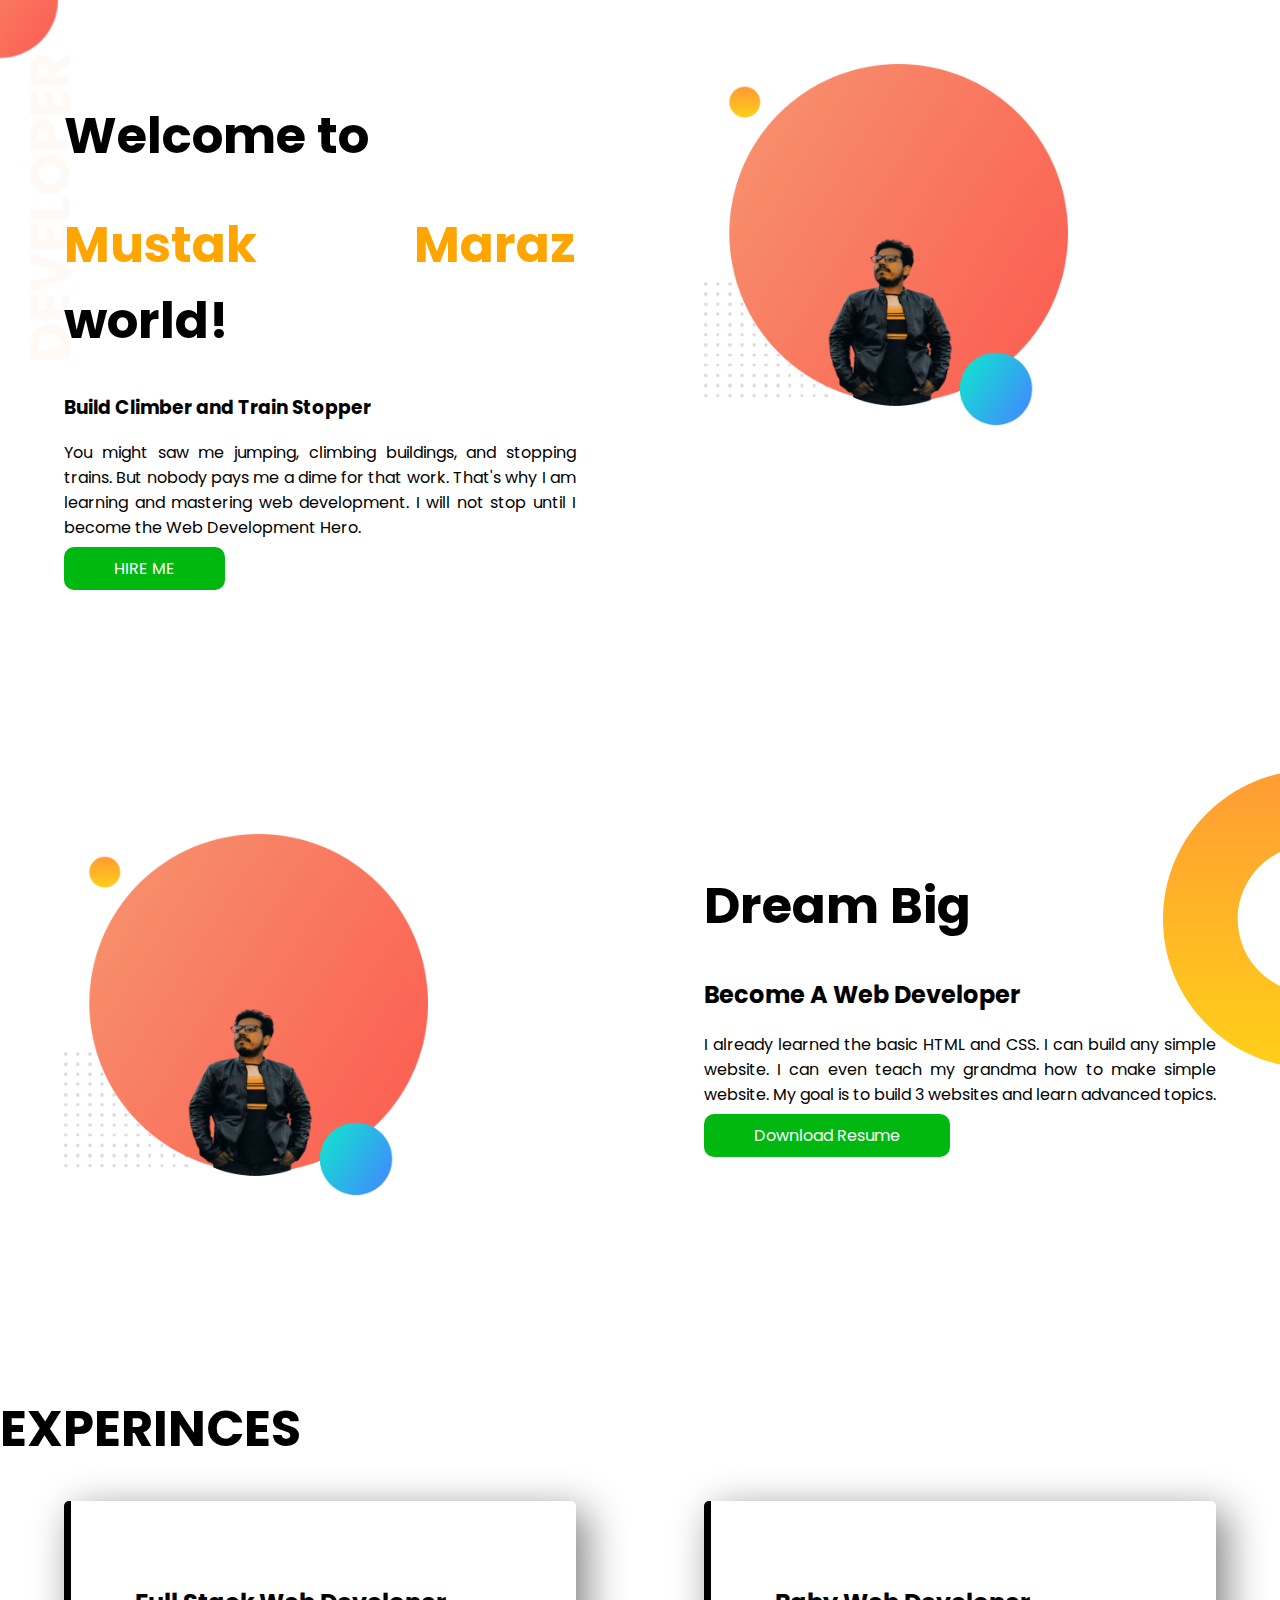
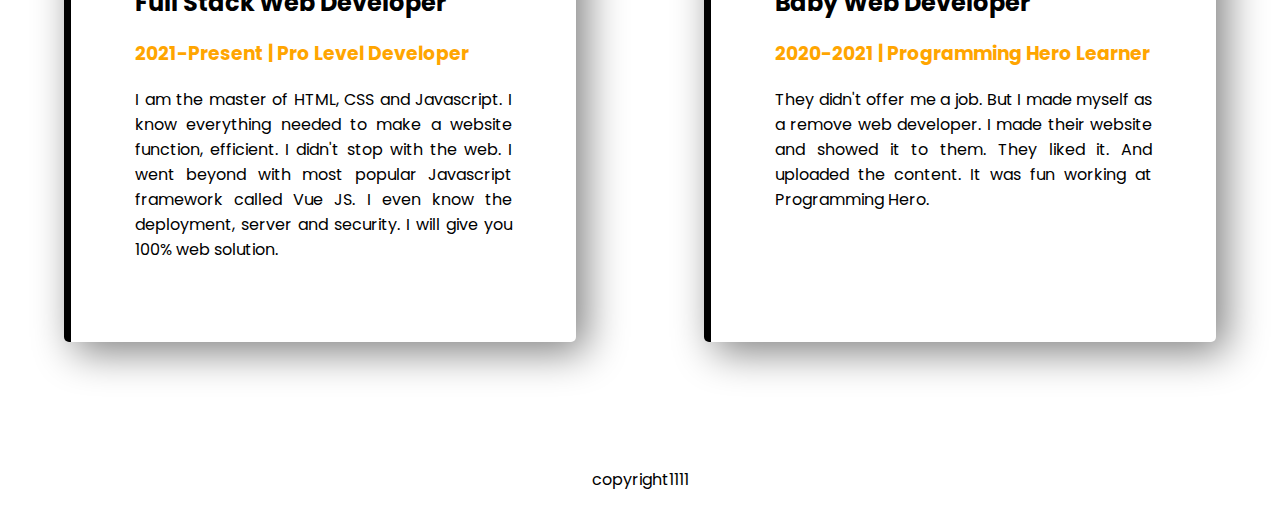
<file: index.html>
<!DOCTYPE html>
<html lang="en">
<head>
         <meta charset="UTF-8">
    <meta http-equiv="X-UA-Compatible" content="IE=edge">
    <meta name="viewport" content="width=device-width, initial-scale=1.0">
    <title>Mustak portfolio</title>
    <link rel="preconnect" href="https://fonts.googleapis.com">
    <link rel="preconnect" href="https://fonts.gstatic.com" crossorigin>
    <link href="https://fonts.googleapis.com/css2?family=Poppins&display=swap" rel="stylesheet">                
    <link rel="stylesheet" href="style.css">
</head>
<body>
  <section class="top-banner flexible-container">
       <div class="half-width">
    <h1>Welcome to</h1>
<h1> <span class="orange-color">Mustak Maraz</span> world!</h1>
<h3>Build Climber and Train Stopper</h3>
<p>You might saw me jumping, climbing buildings, and stopping trains. But nobody pays me a dime for that work. That's why I am learning and mastering web development. I will not stop until I become the Web Development Hero. 
</p>
<a class="link-button" href="https://web.facebook.com/photo/?fbid=1592501471088938&set=a.161984207474012">HIRE ME</a>
</div>
<div class="half-width"> <img src="images/my-bg.png" alt="">
</div>
</section>
<section class="dream-big flexible-container">
    <div class="half-width">
        
        <img src="images/my-bg.png" alt="">
    </div>
    <div class="half-width">
        <h1>Dream Big</h1>
        <h2>Become A Web Developer</h2>
        <p>I already learned the basic HTML and CSS. I can build any simple website. I can even teach my grandma how to make simple website. My goal is to build 3 websites and learn advanced topics.</p>
        <a class="link-button" href="https://web.facebook.com/photo/?fbid=1592501471088938&set=a.161984207474012">Download Resume </a>
    </div>
</section>

    <section >
        <h1>EXPERINCES</h1>
       <div class="flexible-container">
        <div id="web-develober-experience" class="experience-item">
            <h2>Full Stack Web Developer</h2>
            <h3 class="orange-color">2021-Present | Pro Level Developer</h3>
            <p>
                I am the master of HTML, CSS and Javascript. I know everything needed to make a website function, efficient. I didn't stop with the web. I went beyond with most popular Javascript framework called Vue JS. I even know the deployment, server and security. I will give you 100% web solution.
            </p>
        </div>
        <div id="full" class="experience-item">
            <h2>Baby Web Developer</h2>
            <h3 class="orange-color">2020-2021 | Programming Hero Learner</h3>
            <p>They didn't offer me a job. But I made myself as a remove web developer. I made their website and showed it to them. They liked it. And uploaded the content. It was fun working at Programming Hero.</p>
        </div>
       </div>
    </section>
<footer>
    <p> 
        copyright1111
    </p>
</footer>
</body>
</html>
</file>
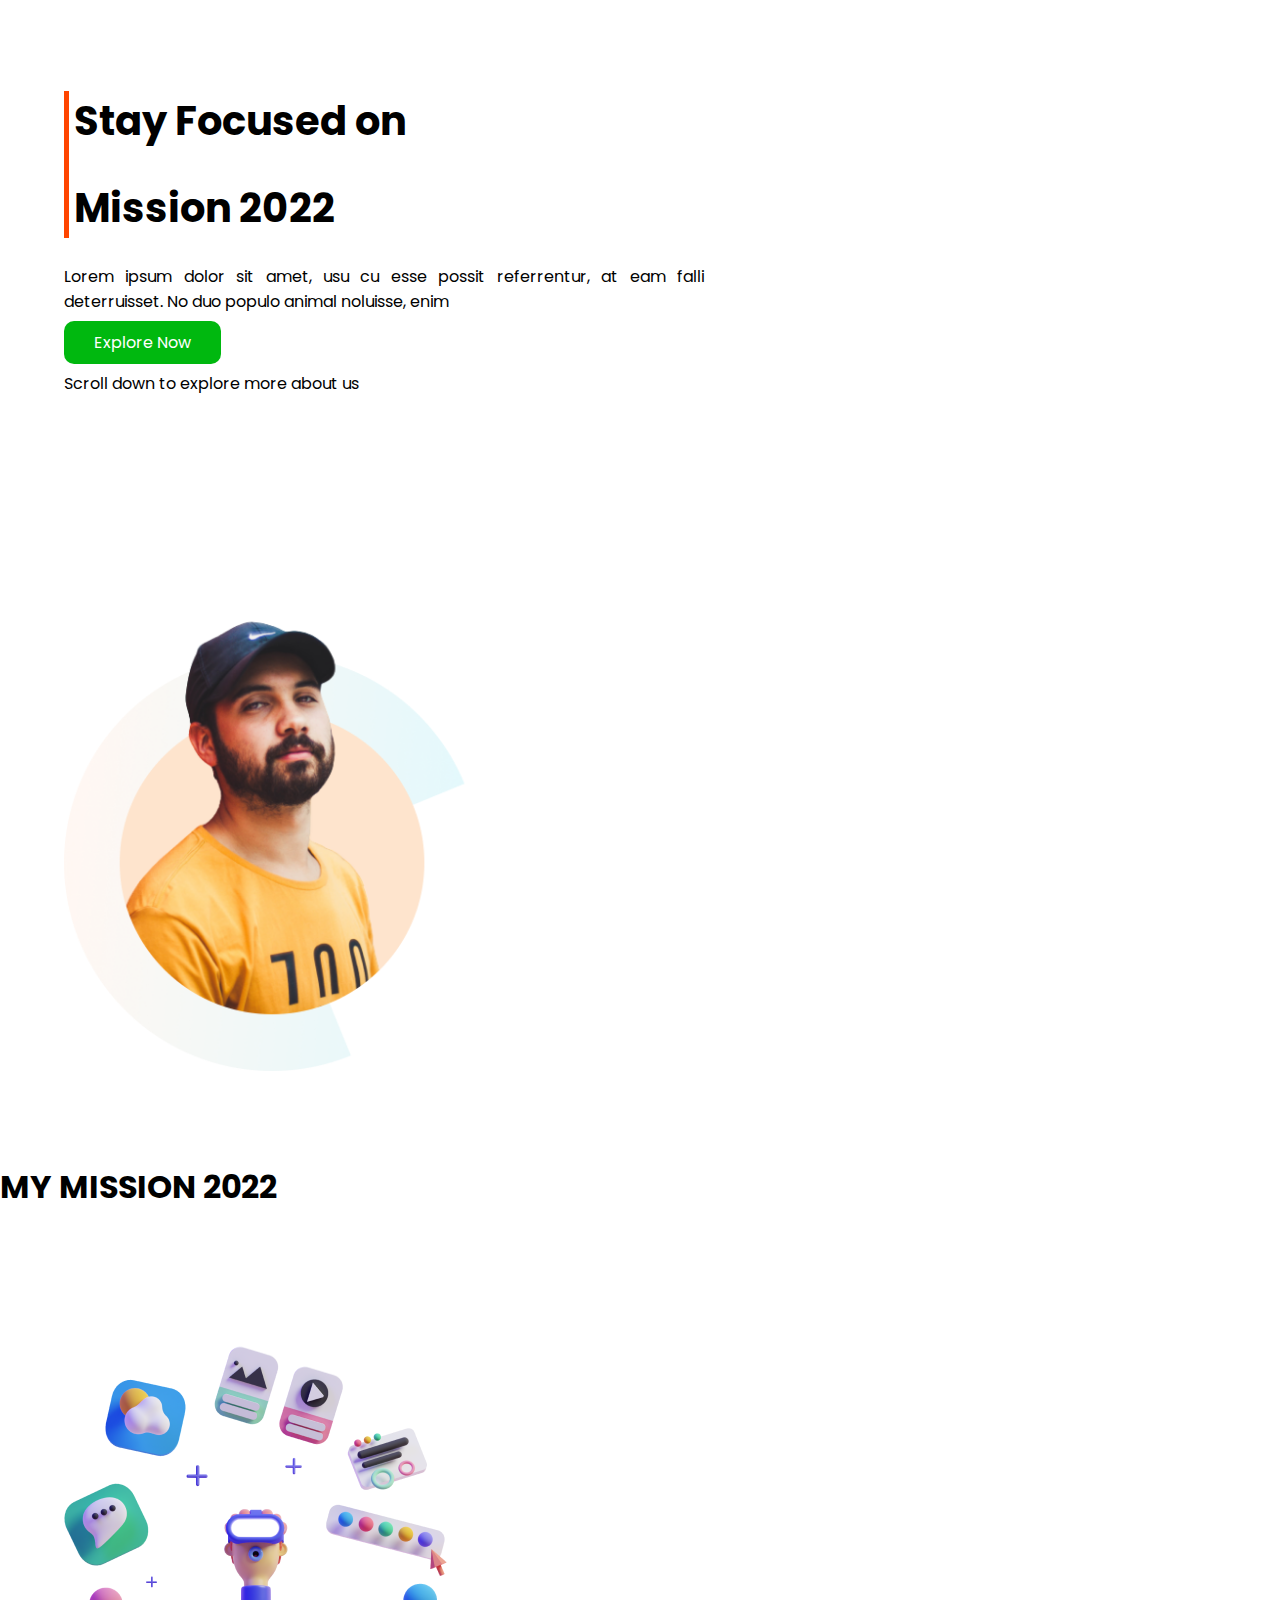
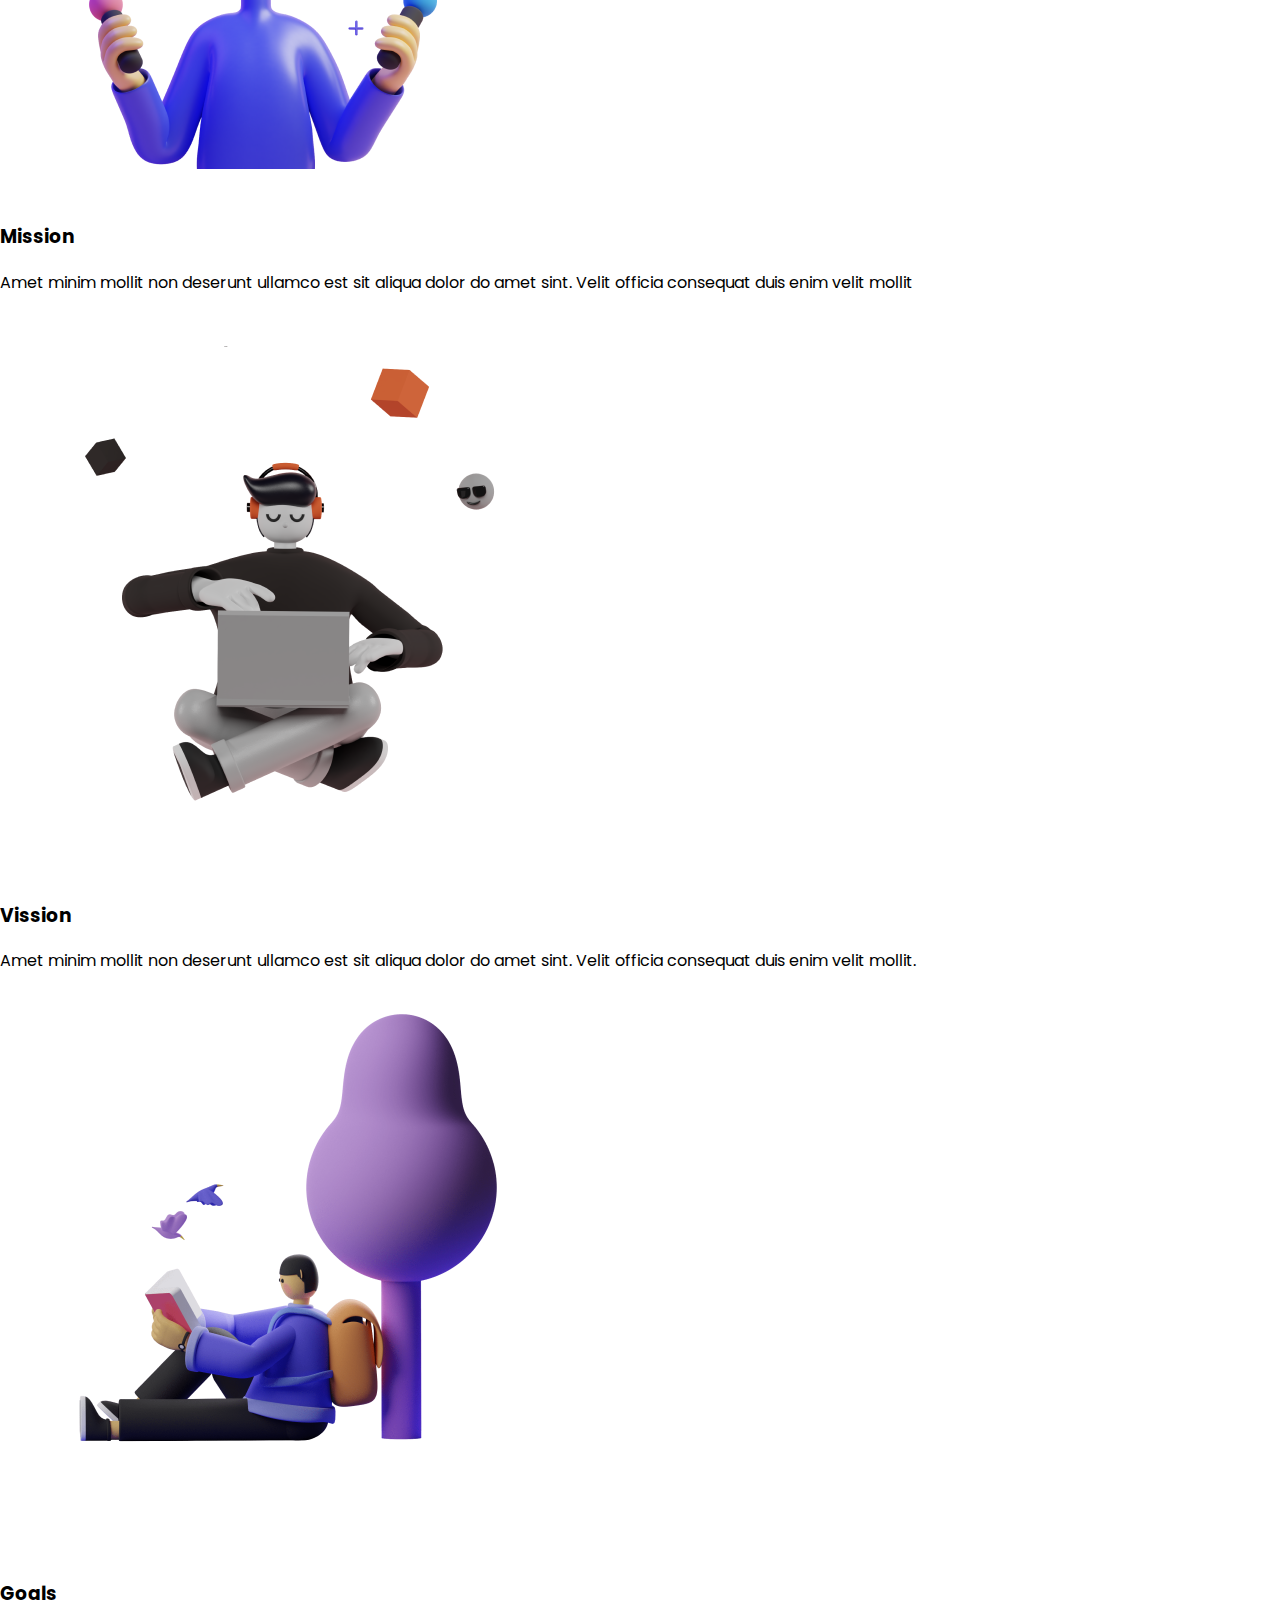
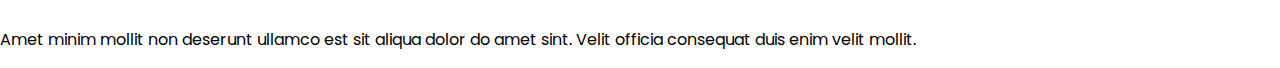
<file: assignment2/indexx.html>
<!DOCTYPE html>
<html lang="en">

<head>
    <meta charset="UTF-8">
    <meta http-equiv="X-UA-Compatible" content="IE=edge">
    <meta name="viewport" content="width=device-width, initial-scale=1.0">
    <title>ASSIGNMENT</title>
    <link rel="preconnect" href="https://fonts.googleapis.com">
    <link rel="preconnect" href="https://fonts.gstatic.com" crossorigin>
    <link href="https://fonts.googleapis.com/css2?family=Poppins&display=swap" rel="stylesheet">
    <link rel="stylesheet" href="style.css">
</head>

<body>
    <section class="container">
        <div class="half-width">
            <div class="border">
                <h1 class="margin">Stay Focused on</h1>

                <h1 class="margin">Mission 2022</h1>
            </div>

            <p>Lorem ipsum dolor sit amet, usu cu esse possit
                referrentur, at eam falli deterruisset. No duo populo
                animal noluisse, enim</p>
            <a class="link-button" href="https://web.facebook.com/?_rdc=1&_rdr">Explore Now</a>
            <br>
            <p>Scroll down to explore more about us</p>
        </div>
        <div class="half-width">
            <img src="images/person/person-0.png" alt=" ">
        </div>
    </section>


    <h1>MY MISSION <span>2022</span></h1>
    <section class="container">

        <div>
            <img src="images/illustrators/illustrator-1.png" alt="">
            <h3>Mission</h3>
            <p>Amet minim mollit non deserunt
                ullamco est sit aliqua dolor do amet
                sint. Velit officia consequat duis enim
                velit mollit</p>
        </div>
        <div>
            <img src="images/illustrators/illustrator-2.png" alt="">
            <h3>Vission</h3>
            <p>Amet minim mollit non deserunt
                ullamco est sit aliqua dolor do amet
                sint. Velit officia consequat duis enim
                velit mollit.</p>
        </div>
        <div>
            <img src="images/illustrators/illustrator-3.png" alt="">
            <h3>Goals</h3>
            <p>Amet minim mollit non deserunt
                ullamco est sit aliqua dolor do amet
                sint. Velit officia consequat duis enim
                velit mollit.</p>

        </div>
    </section>
</body>

</html>
</file>
<file: style.css>
body{
    font-family: 'Poppins', sans-serif;
    margin: 0px;
        
h1{
    font-size: 50px;
}
.orange-color{
    color: orange;
}
.flexible-container{
    display: flex;
    margin-bottom: 125px;
}
.half-width{
    width: 50%;
    padding: 5%;
}
.half-width img{
    width:71% ;
}
.half-width{
    text-align: justify;
}
.link-button{
    text-decoration: none;
 background-color: rgb(0, 184, 15);
    padding: 10px 50px;
    border-radius: 10px;
    color: white;
    width: 700px;
}
.top-banner{
    background-image: url(images/top-banner.png);
    background-repeat: no-repeat;
}
.dream-big{
    background-repeat: no-repeat;
    background-image: url(images/dream-bg.png);
    background-position-x: right;
}
.experince-aria{
    background-image: url(images/exp-bg.png);
    background-repeat: no-repeat;
    background-position: left;
    
}
.experience-item{
    width: 50%;
    padding: 5%; 
    text-align: justify;
    box-shadow: 10px 10px 40px gray;
    margin-left: 5%;
    margin-right: 5%;
    border-radius: 5px;
   
}
#web-develober-experience{
border-image:l;
 border-left: 7px solid;
 border-image-slice: 1;
 
}
#full{
    border-left: 7px solid;
    border-image: linear gradient;
    border-image-slice: 2;
    
}
        footer{
            text-align: center;
        }
</file>
<file: assignment2/style.css>
body{
    font-family: 'Poppins', sans-serif;
    margin: 0px;
    
}
}
.container{
    display: flex;
    margin-left: 30px;
    background-color: rgb(179, 170, 231);
}
.half-width{
    width: 50%;
    padding: 5%;
    text-align: justify;
}
.half-width img{
    width: 65%;
}
.border{
    border-left: 5px solid orangered;
   
    font-size: 20px;
}
.margin{
    margin-left: 5px;
}
.link-button{
    text-decoration: none;
    background-color: rgb(0, 184, 15);
       padding: 10px 30px;
       border-radius: 10px;
       color: white;
       width: 300px;
    
}
</file>
